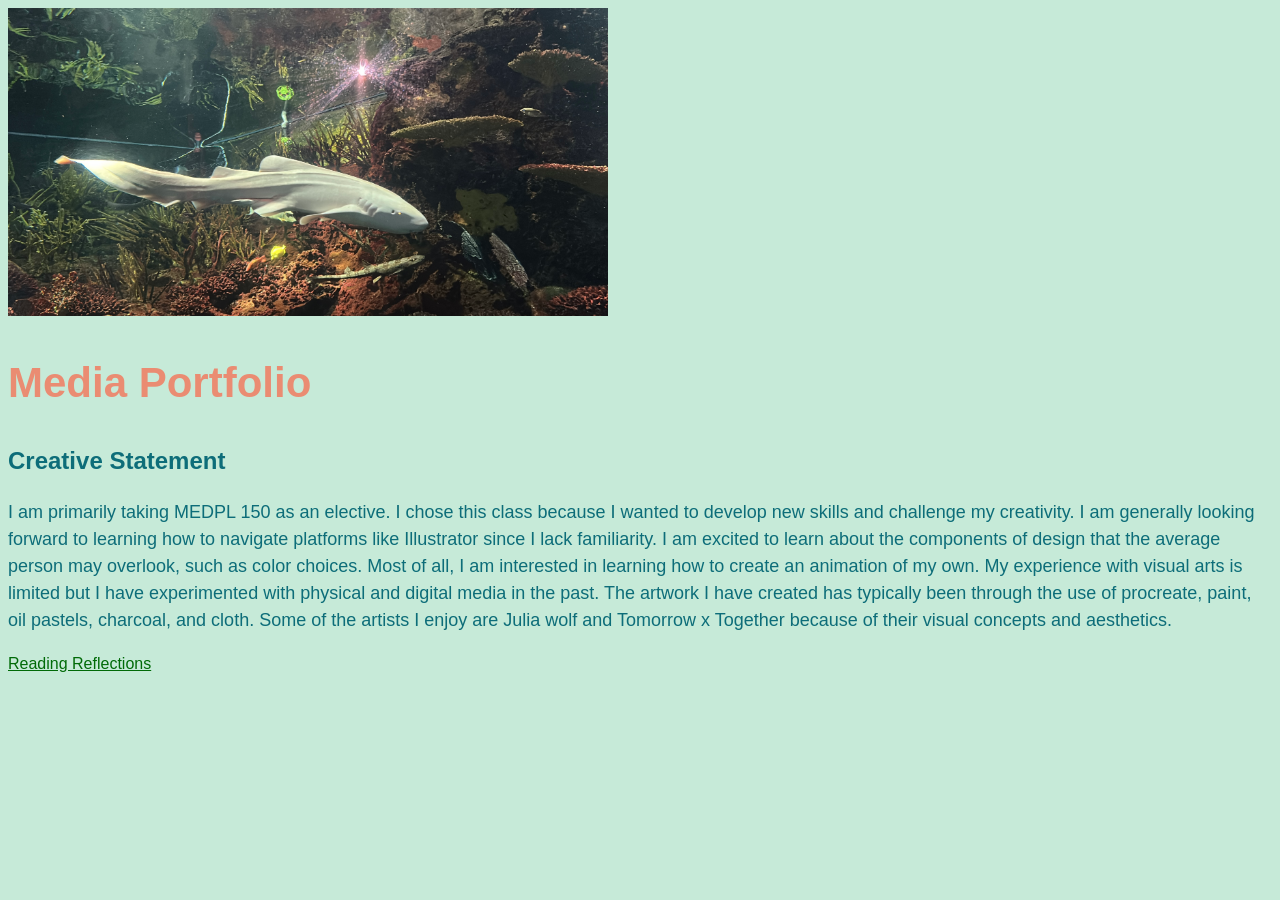
<file: index.html>
<!DOCTYPE html>
<html>
<head>
    <title>YSierra Creatives: Portfolio</title>
</head>
 <link rel="stylesheet" href="style.css">
<body> 
    <img src="images/shark_img.jpg" width="600">
    <h1>Media Portfolio</h1>
    <h2>Creative Statement</h2>
    <p>I am primarily taking MEDPL 150 as an elective. I chose this class because I wanted to develop new skills and challenge my creativity. I am generally looking forward to learning how to navigate platforms like Illustrator since I lack familiarity. I am excited to learn about the components of design that the average person may overlook, such as color choices. Most of all, I am interested in learning how to create an animation of my own. My experience with visual arts is limited but I have experimented with physical and digital media in the past. The artwork I have created has typically been through the use of procreate, paint, oil pastels, charcoal, and cloth. Some of the artists I enjoy are Julia wolf and Tomorrow x Together because of their visual concepts and aesthetics.</p>
    <a href="readings.html">Reading Reflections</a>
</body>
</html>
</file>
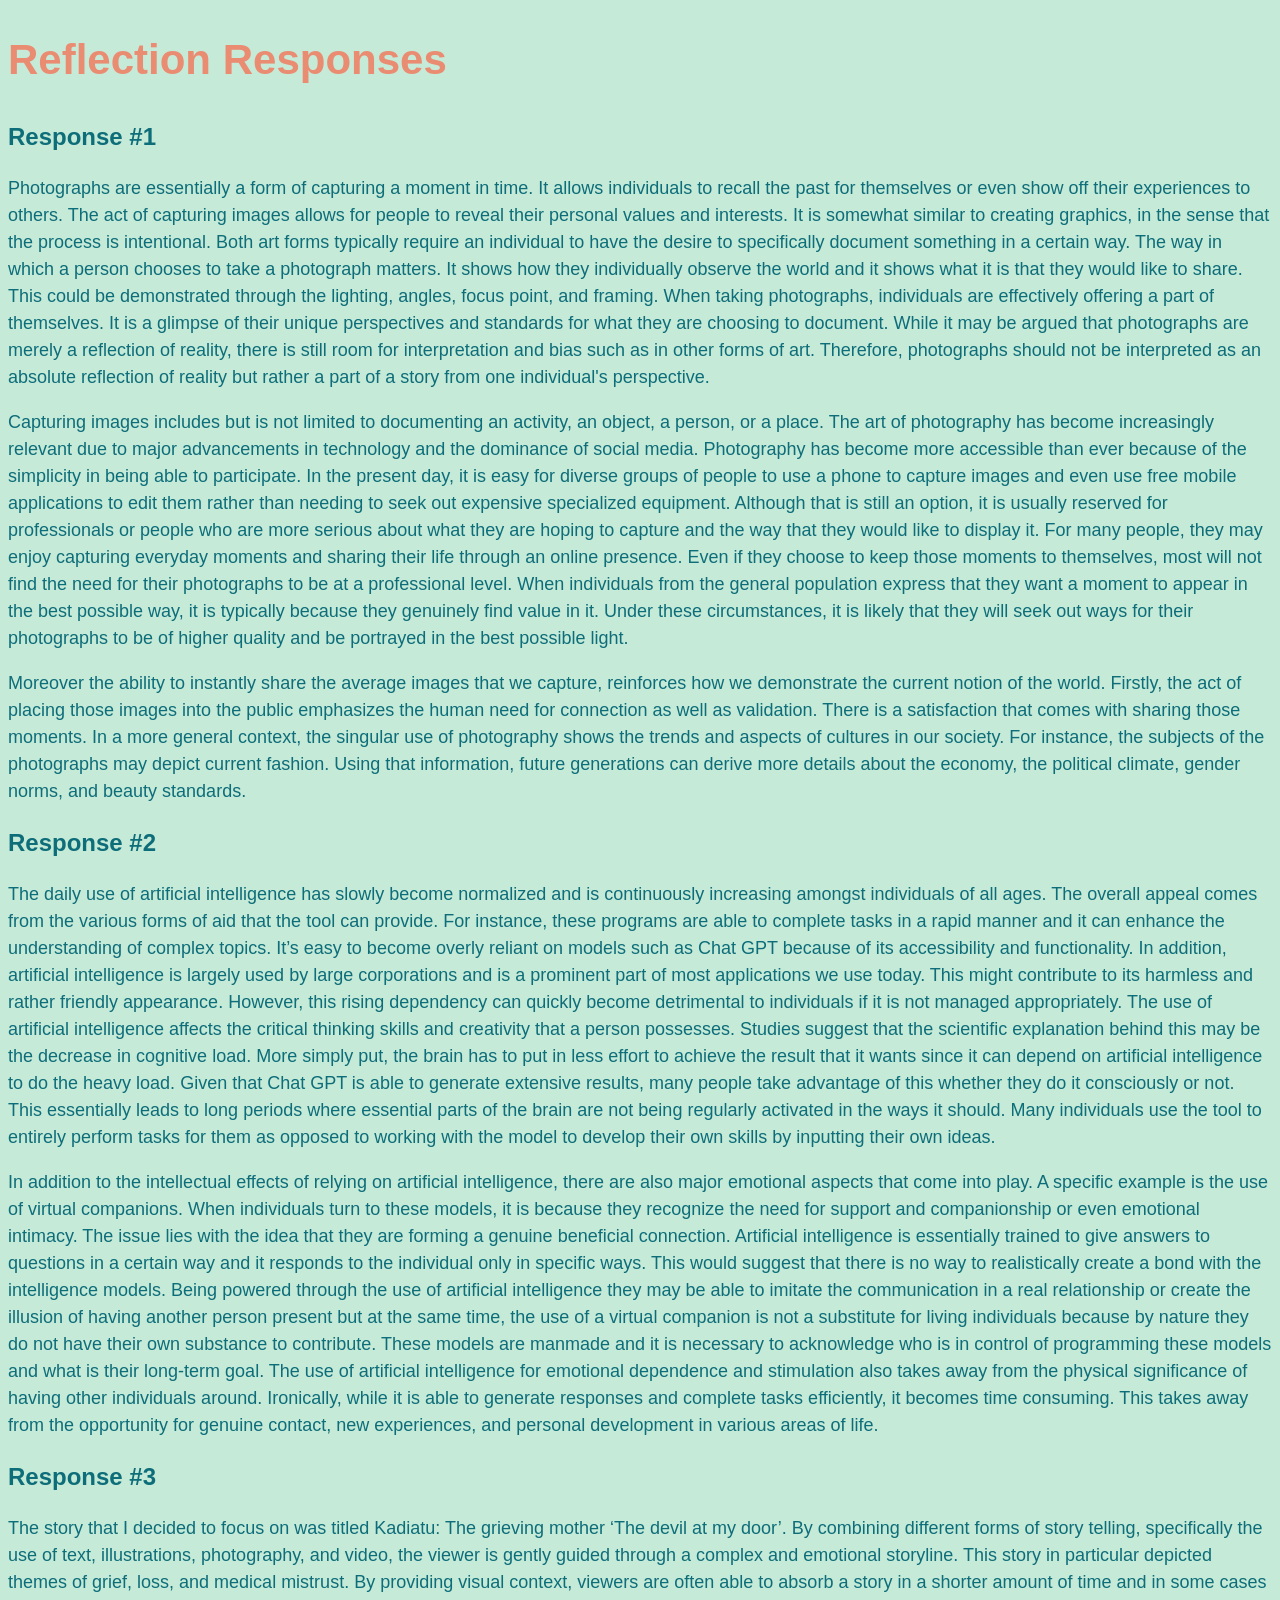
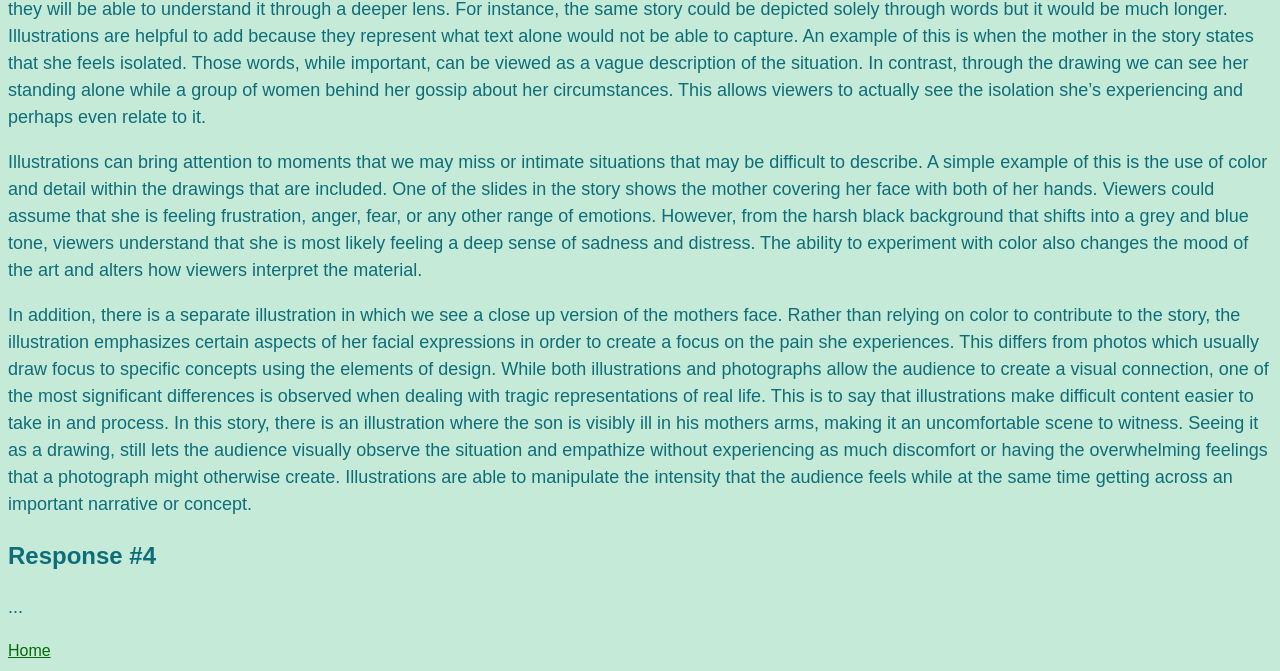
<file: readings.html>
<!DOCTYPE html>
<html>
<head>
    <title>Reading Responses</title>
</head>
 <link rel="stylesheet" href="style.css">
<body>
    <h1>Reflection Responses</h1>
    <h2>Response #1</h2>
    <p>Photographs are essentially a form of capturing a moment in time. It allows individuals to recall the past for themselves or even show off their experiences to others. The act of capturing images allows for people to reveal their personal values and interests. It is somewhat similar to creating graphics, in the sense that the process is intentional. Both art forms typically require an individual to have the desire to specifically document something in a certain way. The way in which a person chooses to take a photograph matters. It shows how they individually observe the world and it shows what it is that they would like to share. This could be demonstrated through the lighting, angles, focus point, and framing. When taking photographs, individuals are effectively offering a part of themselves. It is a glimpse of their unique perspectives and standards for what they are choosing to document. While it may be argued that photographs are merely a reflection of reality, there is still room for interpretation and bias such as in other forms of art. Therefore, photographs should not be interpreted as an absolute reflection of reality but rather a part of a story from one individual's perspective.</p>
    <p>Capturing images includes but is not limited to documenting an activity, an object, a person, or a place. The art of photography has become increasingly relevant due to major advancements in technology and the dominance of social media. Photography has become more accessible than ever because of the simplicity in being able to participate. In the present day, it is easy for diverse groups of people to use a phone to capture images and even use free mobile applications to edit them rather than needing to seek out expensive specialized equipment. Although that is still an option, it is usually reserved for professionals or people who are more serious about what they are hoping to capture and the way that they would like to display it. For many people, they may enjoy capturing everyday moments and sharing their life through an online presence. Even if they choose to keep those moments to themselves, most will not find the need for their photographs to be at a professional level. When individuals from the general population express that they want a moment to appear in the best possible way, it is typically because they genuinely find value in it. Under these circumstances, it is likely that they will seek out ways for their photographs to be of higher quality and be portrayed in the best possible light.</p>
    <p>Moreover the ability to instantly share the average images that we capture, reinforces how we demonstrate the current notion of the world. Firstly, the act of placing those images into the public emphasizes the human need for connection as well as validation. There is a satisfaction that comes with sharing those moments. In a more general context, the singular use of photography shows the trends and aspects of cultures in our society. For instance, the subjects of the photographs may depict current fashion. Using that information, future generations can derive more details about the economy, the political climate, gender norms, and beauty standards.</p>

    <h2>Response #2</h2>
    <p>The daily use of artificial intelligence has slowly become normalized and is continuously increasing amongst individuals of all ages. The overall appeal comes from the various forms of aid that the tool can provide. For instance, these programs are able to complete tasks in a rapid manner and it can enhance the understanding of complex topics. It’s easy to become overly reliant on models such as Chat GPT because of its accessibility and functionality. In addition, artificial intelligence is largely used by large corporations and is a prominent part of most applications we use today. This might contribute to its harmless and rather friendly appearance. However, this rising dependency can quickly become detrimental to individuals if it is not managed appropriately. The use of artificial intelligence affects the critical thinking skills and creativity that a person possesses. Studies suggest that the scientific explanation behind this may be the decrease in cognitive load. More simply put, the brain has to put in less effort to achieve the result that it wants since it can depend on artificial intelligence to do the heavy load. Given that Chat GPT is able to generate extensive results, many people take advantage of this whether they do it consciously or not. This essentially leads to long periods where essential parts of the brain are not being regularly activated in the ways it should. Many individuals use the tool to entirely perform tasks for them as opposed to working with the model to develop their own skills by inputting their own ideas.</p>
    <p>In addition to the intellectual effects of relying on artificial intelligence, there are also major emotional aspects that come into play. A specific example is the use of virtual companions. When individuals turn to these models, it is because they recognize the need for support and companionship or even emotional intimacy. The issue lies with the idea that they are forming a genuine beneficial connection. Artificial intelligence is essentially trained to give answers to questions in a certain way and it responds to the individual only in specific ways. This would suggest that there is no way to realistically create a bond with the intelligence models. Being powered through the use of artificial intelligence they may be able to imitate the communication in a real relationship or create the illusion of having another person present but at the same time, the use of a virtual companion is not a substitute for living individuals because by nature they do not have their own substance to contribute. These models are manmade and it is necessary to acknowledge who is in control of programming these models and what is their long-term goal. The use of artificial intelligence for emotional dependence and stimulation also takes away from the physical significance of having other individuals around. Ironically, while it is able to generate responses and complete tasks efficiently, it becomes time consuming. This takes away from the opportunity for genuine contact, new experiences, and personal development in various areas of life.</p>
   
    <h2>Response #3</h2>
    <p>The story that I decided to focus on was titled Kadiatu: The grieving mother ‘The devil at my door’. By combining different forms of story telling, specifically the use of text, illustrations, photography, and video, the viewer is gently guided through a complex and emotional storyline. This story in particular depicted themes of grief, loss, and medical mistrust. By providing visual context, viewers are often able to absorb a story in a shorter amount of time and in some cases they will be able to understand it through a deeper lens. For instance, the same story could be depicted solely through words but it would be much longer. Illustrations are helpful to add because they represent what text alone would not be able to capture. An example of this is when the mother in the story states that she feels isolated. Those words, while important, can be viewed as a vague description of the situation. In contrast, through the drawing we can see her standing alone while a group of women behind her gossip about her circumstances. This allows viewers to actually see the isolation she’s experiencing and perhaps even relate to it.</p>
    <p>Illustrations can bring attention to moments that we may miss or intimate situations that may be difficult to describe. A simple example of this is the use of color and detail within the drawings that are included. One of the slides in the story shows the mother covering her face with both of her hands. Viewers could assume that she is feeling frustration, anger, fear, or any other range of emotions. However, from the harsh black background that shifts into a grey and blue tone, viewers understand that she is most likely feeling a deep sense of sadness and distress. The ability to experiment with color also changes the mood of the art and alters how viewers interpret the material.</p>
<p>In addition, there is a separate illustration in which we see a close up version of the mothers face. Rather than relying on color to contribute to the story, the illustration emphasizes certain aspects of her facial expressions in order to create a focus on the pain she experiences. This differs from photos which usually draw focus to specific concepts using the elements of design. While both illustrations and photographs allow the audience to create a visual connection, one of the most significant differences is observed when dealing with tragic representations of real life. This is to say that illustrations make difficult content easier to take in and process. In this story, there is an illustration where the son is visibly ill in his mothers arms, making it an uncomfortable scene to witness. Seeing it as a drawing, still lets the audience visually observe the situation and empathize without experiencing as much discomfort or having the overwhelming feelings that a photograph might otherwise create. Illustrations are able to manipulate the intensity that the audience feels while at the same time getting across an important narrative or concept.</p>
   
<h2>Response #4</h2>
    <p>...</p>
    <a href="index.html">Home</a>
</body>
</html>
</file>
<file: style.css>
body {
    background-color: #C6EAD8;
    font-size: 16px;
    line-height: 1.5;
    font-family: Arial, Helvetica, sans-serif;
}

h1 {
    font-size: 42px;
    color: #ea8c72; 
}

h2{ color:#0d6d79}

p {
    font-size: 18px;
    font-style: normal;
    color:#0d6d79
}

a {
    color: #006a07;
    text-decoration: underline;
}
</file>
